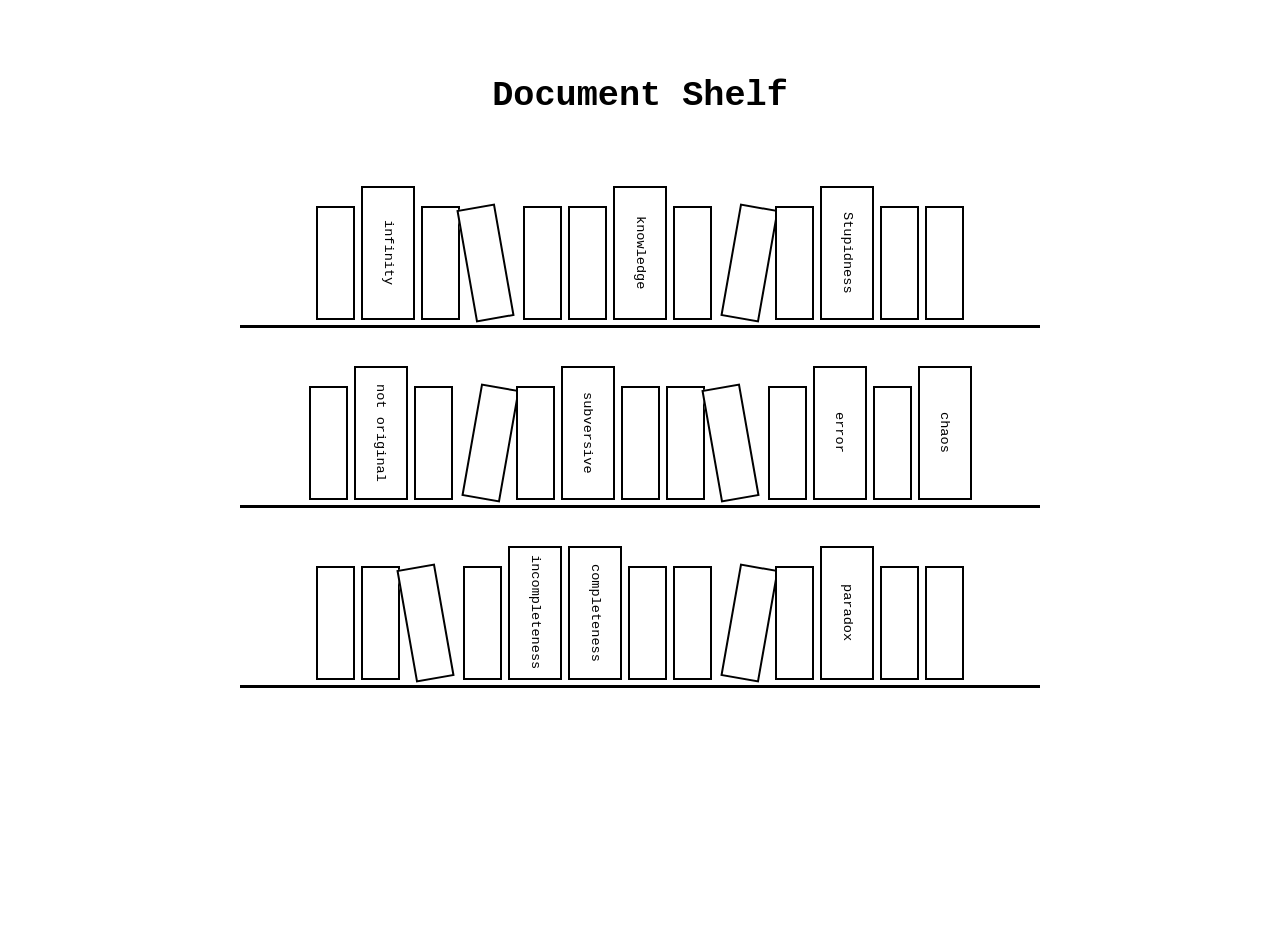
<file: index.html>
<!DOCTYPE html>
<html lang="en">
<head>
    <meta charset="UTF-8">
    <meta name="viewport" content="width=device-width, initial-scale=1.0">
    <title>Document Shelf - Expanded</title>
    <link rel="stylesheet" href="style.css">
</head>
<body>

    <div id="home-screen">
        <h1 class="main-title">Document Shelf</h1>
        
        <div class="shelf-container">
            <div class="shelf-row">
                <div class="book"></div>
                <div class="book selectable" data-label="infinity"><span>infinity</span></div>
                <div class="book"></div>
                <div class="book tilted-left"></div>
                <div class="book"></div>
                <div class="book"></div>
                <div class="book selectable" data-label="knowledge"><span>knowledge</span></div>
                <div class="book"></div>
                <div class="book tilted-right"></div>
                <div class="book"></div>
                <div class="book selectable" data-label="Stupidness"><span>Stupidness</span></div>
                <div class="book"></div>
                <div class="book"></div>
            </div>

            <div class="shelf-row">
                <div class="book"></div>
                <div class="book selectable" data-label="not original"><span>not original</span></div>
                <div class="book"></div>
                <div class="book tilted-right"></div>
                <div class="book"></div>
                <div class="book selectable" data-label="subversive"><span>subversive</span></div>
                <div class="book"></div>
                <div class="book"></div>
                <div class="book tilted-left"></div>
                <div class="book"></div>
                <div class="book selectable" data-label="error"><span>error</span></div>
                <div class="book"></div>
                <div class="book selectable" data-label="chaos"><span>chaos</span></div>
            </div>

            <div class="shelf-row">
                <div class="book"></div>
                <div class="book"></div>
                <div class="book tilted-left"></div>
                <div class="book"></div>
                <div class="book selectable" data-label="incompleteness"><span>incompleteness</span></div>
                <div class="book selectable" data-label="completeness"><span>completeness</span></div>
                <div class="book"></div>
                <div class="book"></div>
                <div class="book tilted-right"></div>
                <div class="book"></div>
                <div class="book selectable" data-label="paradox"><span>paradox</span></div>
                <div class="book"></div>
                <div class="book"></div>
            </div>
        </div>
    </div>

    <div id="animation-screen" class="hidden">
        <div id="back-button">Back</div>
        <div id="bouncing-text">This is none of your business</div>
    </div>

    <script src="script.js"></script>
</body>
</html>
</file>
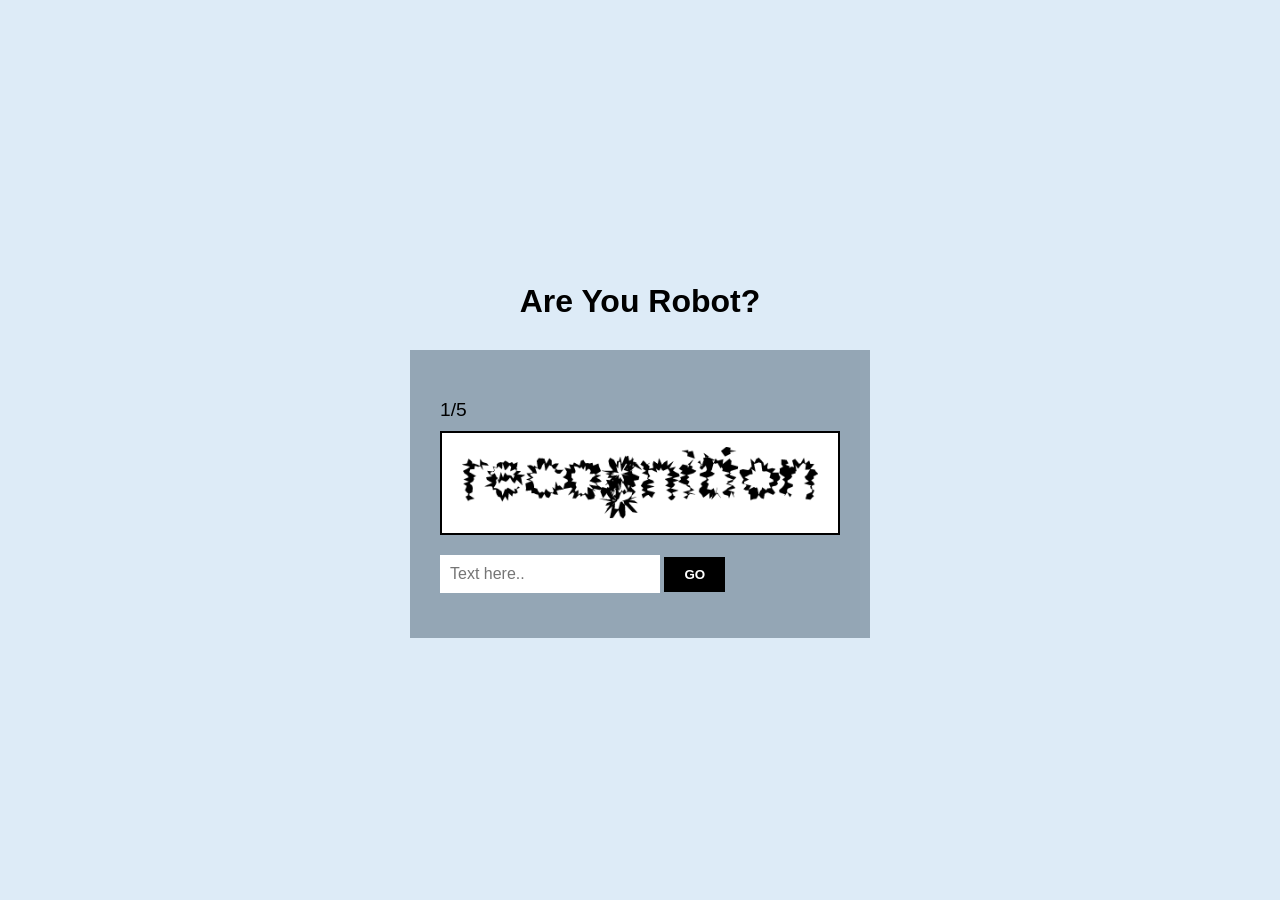
<file: 캡챠/index.html>
<!DOCTYPE html>
<html lang="english">
<head>
    <meta charset="UTF-8">
    <title>Are You Robot?</title>
    <link rel="stylesheet" href="style.css">
    <meta name="viewport" content="width=device-width, initial-scale=1.0">
</head>
<body>
    <div class="container">
        <h1>Are You Robot?</h1>
        <div class="captcha-box">
            <p id="step-counter">1/3</p>
            <div class="image-area">
                <img id="captcha-image" src="captcha1.png" alt="Captcha Image">
            </div>
            <div class="input-area">
                <input type="text" id="user-input" placeholder="Text here.." autocomplete="off">
                <button id="go-btn">GO</button>
            </div>
        </div>
    </div>
    <script src="script.js"></script>
</body>
</html>
</file>
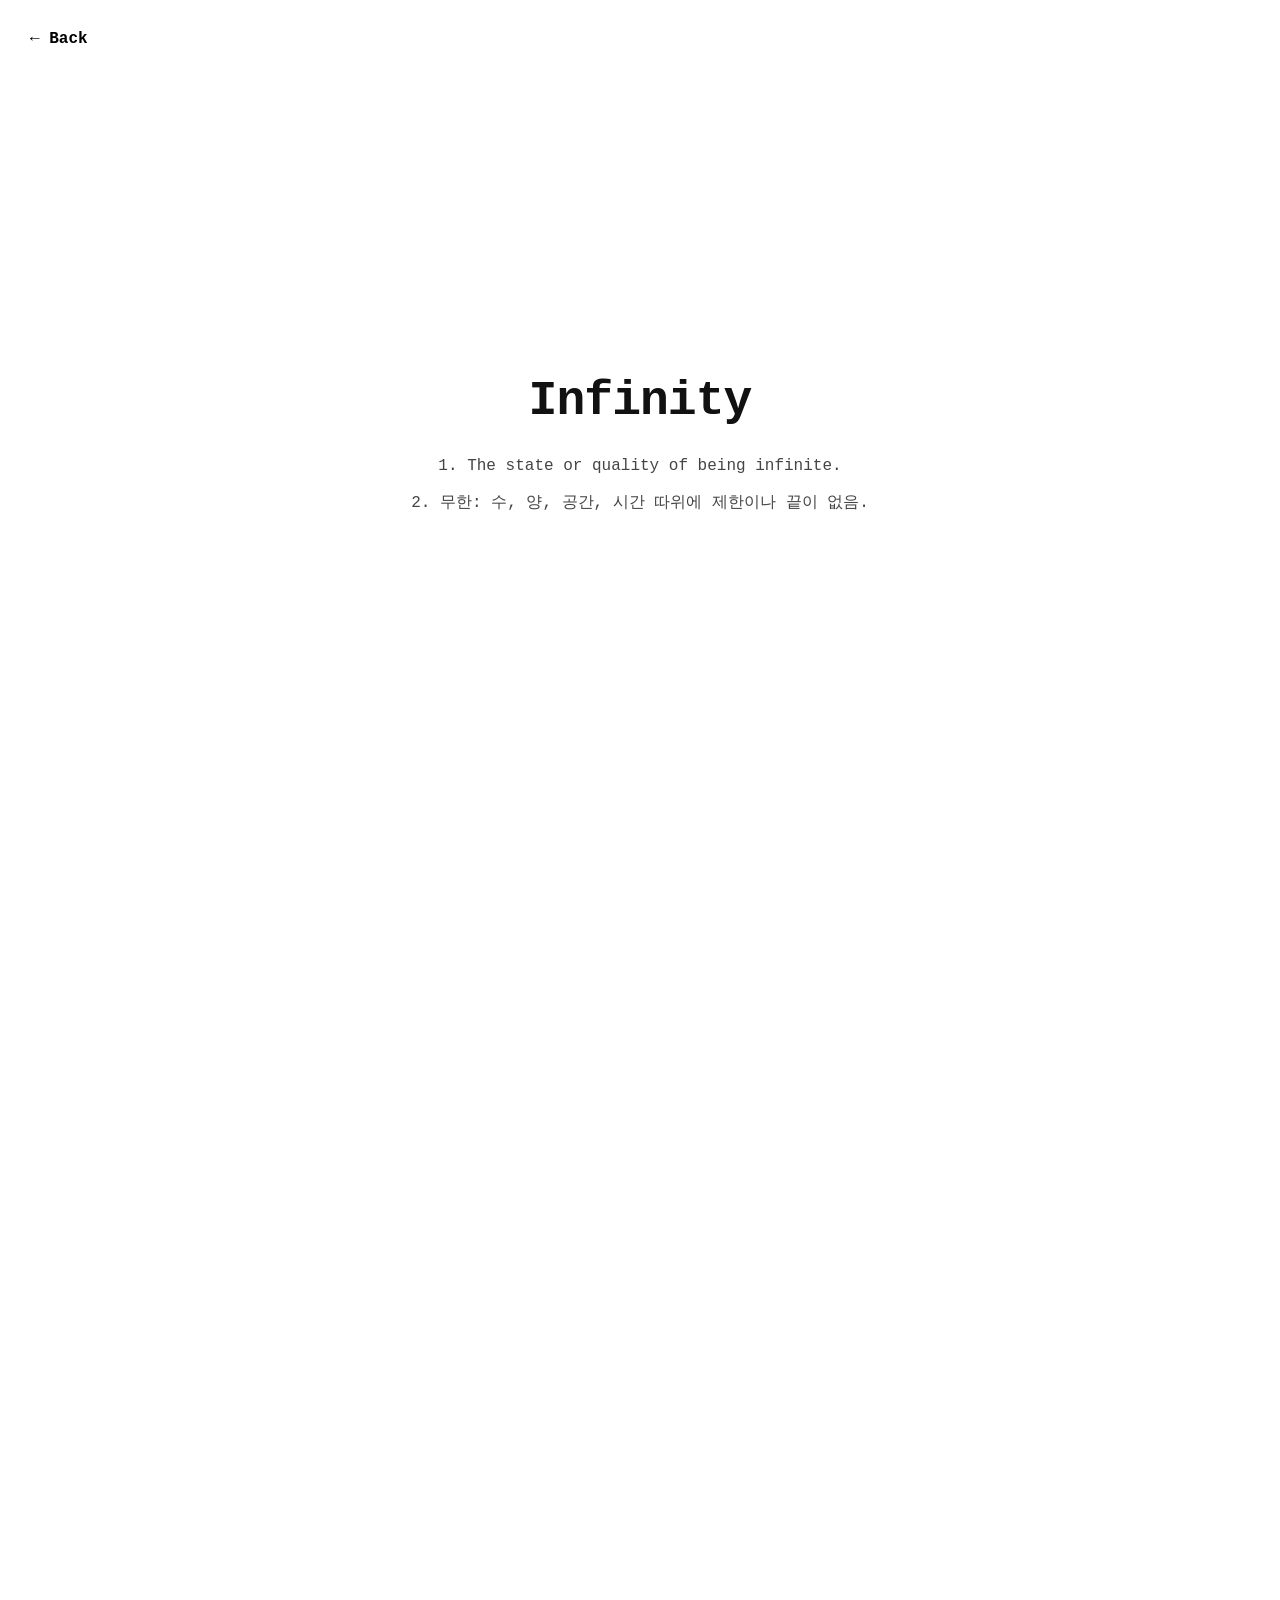
<file: document.html>
<!DOCTYPE html>
<html lang="ko">
<head>
    <meta charset="UTF-8">
    <meta name="viewport" content="width=device-width, initial-scale=1.0">
    <title>Infinity - Document</title>
    <link rel="stylesheet" href="style.css">
    <link rel="stylesheet" href="infinity-style.css">
    <style>
        .doc-body { background-color: #fff; overflow-y: auto; margin: 0; }
        .back-nav { position: fixed; top: 30px; left: 30px; cursor: pointer; font-weight: bold; z-index: 1000; }

        .definition-box h2 {
            font-size: 3rem;
            font-weight: 700;
            letter-spacing: -0.02em;
            margin: 0 0 24px 0;
            color: #111;
        }
        .definition-box p {
            font-size: 1rem;
            line-height: 1.8;
            color: #444;
            margin: 0 0 8px 0;
        }
        
        .intro-section { 
            height: 100vh; 
            display: flex; 
            justify-content: center; 
            align-items: center; 
            text-align: center;
            background: #fff; /* 배경을 다시 흰색으로 설정 */
            position: relative;
            z-index: 10;
        }
        
        .scroll-section { 
            height: 100vh; 
            display: flex; 
            justify-content: center; 
            align-items: center; 
            opacity: 0; 
            transform: translateY(50px); 
            transition: all 0.8s ease; 
            background-color: white; 
            position: relative;
            z-index: 20;
        }
        .scroll-section.active { opacity: 1; transform: translateY(0); }
        .content-box { display: flex; width: 80%; max-width: 1000px; gap: 40px; align-items: center; }
        .image-box { flex: 1; height: 500px; display: flex; justify-content: center; align-items: center; background: #f9f9f9; }
        .text-box { flex: 1; font-size: 1.1rem; line-height: 1.6; }
    </style>
</head>
<body class="doc-body">
    <div class="back-nav" onclick="location.href='index.html'">← Back</div>

    <section class="intro-section">
        <div class="definition-box fade-in-up">
            <h2>Infinity</h2>
            <p>1. The state or quality of being infinite.</p>
            <p>2. 무한: 수, 양, 공간, 시간 따위에 제한이나 끝이 없음.</p>
        </div>
    </section>

    <section class="scroll-section">
        <div class="content-box">
            <div class="image-box"><img src="viewpoint2.png" alt="Infinity Image 1" style="width: 100%; height: 100%; object-fit: cover;"></div>
            <div class="text-box">
                <strong>Library Of Babel </strong><br>
                The Library of Babel symbolizes infinite truths that we cannot attain. 
                Although humans can never reach the end, they do not give up and strive
                 to find meaning within it. Ultimately, this space serves as a stage 
                 that visually demonstrates 'the fate of humans living today yearning 
                 for the impossible.'
            </div>
        </div>
    </section>

    <section class="scroll-section">
        <div class="content-box" style="flex-direction: row-reverse;">
            <div class="image-box"><img src="viewpoint.png" alt="Infinity Image 1" style="width: 100%; height: 100%; object-fit: cover;"></div>
            <div class="text-box">
                <strong>Progress</strong><br>
                The space was implemented using Blender and Three.js. Users can freely explore the space.
            </div>
        </div>
    </section>

    <section class="typing-section">
        <div id="babel-text"></div>
    </section>

    <script>
        // 배경색 변경 로직 (기존 유지)
        window.addEventListener('scroll', () => {
            const scrollY = window.scrollY;
            const windowHeight = window.innerHeight;
            const body = document.body;
            if (scrollY > windowHeight * 0.5) {
                body.classList.add('dark-mode');
            } else {
                body.classList.remove('dark-mode');
            }
        });

        // 섹션 나타나기 효과 (기존 유지)
        const observer = new IntersectionObserver((entries) => {
            entries.forEach(entry => {
                if (entry.isIntersecting) entry.target.classList.add('active');
            });
        }, { threshold: 0.2 });
        document.querySelectorAll('.scroll-section').forEach(section => observer.observe(section));

        // [추가] 바벨의 도서관 랜덤 타이핑 로직
        const babelTextContainer = document.getElementById('babel-text');
        const chars = "abcdefghijklmnopqrstuvwxyz, ."; // 소설 속 25개의 기호 컨셉
        let typingInterval;

        function startBabelTyping() {
            if (typingInterval) return;
            typingInterval = setInterval(() => {
                const randomChar = chars.charAt(Math.floor(Math.random() * chars.length));
                babelTextContainer.innerText += randomChar;
                
                // 스크롤을 자동으로 아래로 밀어주어 계속 써지는 느낌 강조 (선택 사항)
                // window.scrollTo(0, document.body.scrollHeight);
            }, 20); // 타이핑 속도 (낮을수록 빠름)
        }

        // 타이핑 섹션이 보이면 시작
        const typingObserver = new IntersectionObserver((entries) => {
            entries.forEach(entry => {
                if (entry.isIntersecting) startBabelTyping();
            });
        }, { threshold: 0.1 });
        typingObserver.observe(document.querySelector('.typing-section'));
    </script>
</body>
</html>
</file>
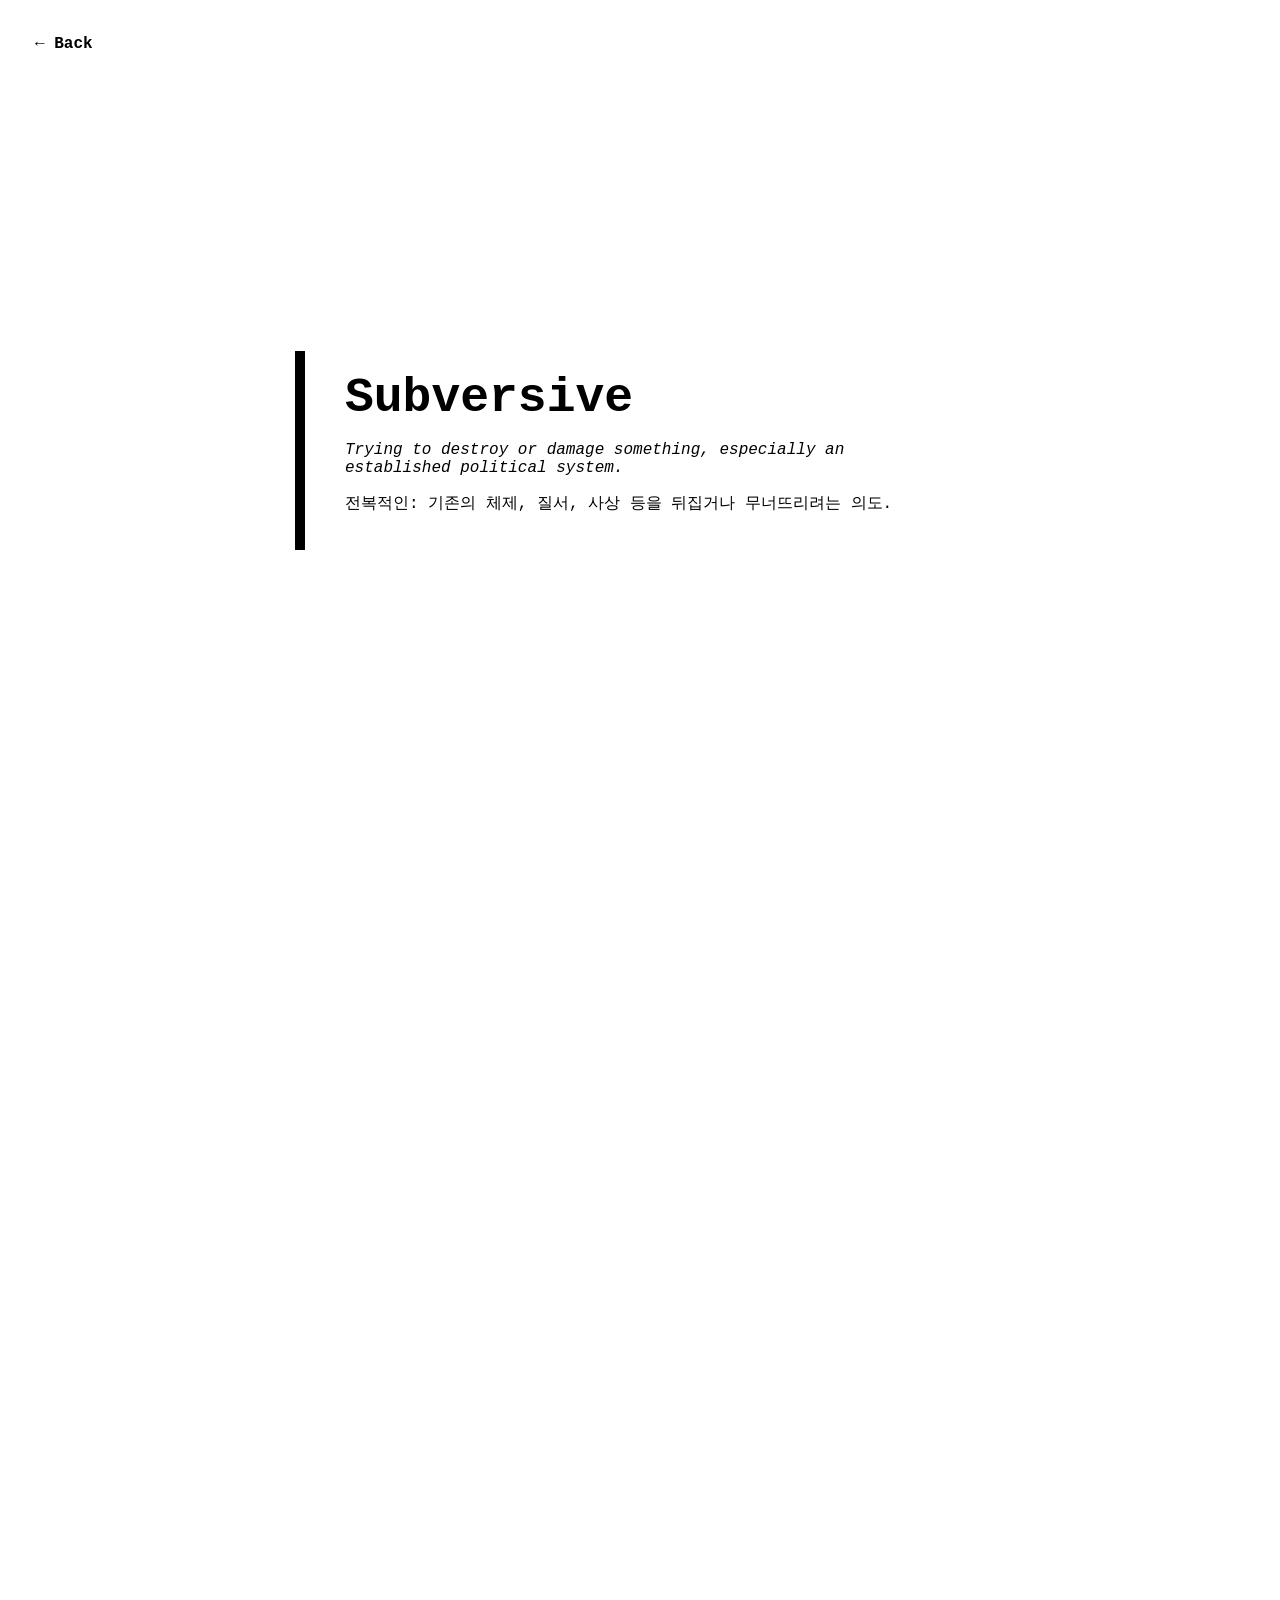
<file: document2.html>
<!DOCTYPE html>
<html lang="en">
<head>
    <meta charset="UTF-8">
    <meta name="viewport" content="width=device-width, initial-scale=1.0">
    <title>Subversive - Document</title>
    <link rel="stylesheet" href="style.css">
    <style>
        /* 기본 스타일 */
        .doc-body { background-color: #fff; overflow-y: auto; margin: 0; overflow-x: hidden;}
        .back-nav { position: fixed; top: 30px; left: 30px; cursor: pointer; font-weight: bold; z-index: 1000; background: rgba(255,255,255,0.8); padding: 5px;}
        
        /* Intro Section 스타일 */
        .intro-section { height: 100vh; display: flex; justify-content: center; align-items: center; }

        /* --- Intro 등장 애니메이션 --- */
        .definition-box {
            border-left: 10px solid #000;
            padding: 20px 40px;
            max-width: 600px;
            opacity: 0; /* 초기 상태 투명 */
            transform: translateX(-20px);
            animation: introReveal 1s cubic-bezier(0.22, 0.61, 0.36, 1) forwards;
            animation-delay: 0.2s;
        }

        .definition-box h2 { 
            overflow: hidden; /* 글자가 밑에서 올라오게 하기 위해 필요 */
        }

        .definition-box h2 span {
            display: inline-block;
            opacity: 0;
            transform: translateY(100%);
            animation: titleSlide 0.8s cubic-bezier(0.22, 1, 0.36, 1) forwards;
            animation-delay: 0.5s;
        }

        @keyframes introReveal {
            to {
                opacity: 1;
                transform: translateX(0);
            }
        }

        @keyframes titleSlide {
            to {
                opacity: 1;
                transform: translateY(0);
            }
        }

        /* Scroll Section 스타일 */
        .scroll-section { 
            height: 100vh; 
            display: flex; 
            flex-direction: column; 
            justify-content: center; 
            align-items: center; 
            opacity: 0; 
            transform: translateY(50px);
            transition: all 1.2s ease; /* 서서히 나타나는 효과 */
        }
        .scroll-section.active { 
            opacity: 1; 
            transform: translateY(0);
        }
        
        .photo-frame { width: 70%; max-width: 800px; margin-bottom: 20px; overflow: hidden; }
        .photo-frame img { width: 100%; display: block; filter: grayscale(100%); }
        .desc-text { width: 70%; max-width: 800px; background: #000; color: #fff; padding: 20px; box-sizing: border-box; }

        /* --- [수정] CAPTCHA STREAM SECTION 스타일 --- */
        .captcha-stream-section {
            min-height: 250vh; /* 스크롤 길이를 더 충분히 확보 (이미지 분산을 위해) */
            position: relative;
            background-color: #fff;
            /* [수정] 상단 패딩을 대폭 늘려 전체적으로 더 아래쪽에서 시작하게 함 */
            padding: 400px 0 100px 0; 
            overflow: hidden; /* 이미지가 화면 가로 밖으로 나가는 것 방지 */
        }

        #captcha-stream-container {
            width: 100%;
            height: 100%;
            position: relative;
        }

        /* 나타날 개별 이미지 박스 스타일 */
        .floating-captcha {
            position: absolute;
            width: 250px; /* 이미지 박스 기본 너비 */
            padding: 15px;
            background: #000; /* 검은색 배경 */
            opacity: 0; /* 초기 상태 투명 */
            transform: translateY(30px) scale(0.9); /* 살짝 아래, 작게 시작 */
            transition: opacity 1.5s ease, transform 1.2s ease; /* 서서히 나타나는 효과 */
            z-index: 5;
            will-change: transform, opacity; /* 최적화 */
        }

        .floating-captcha img {
            width: 100%;
            display: block;
            filter: grayscale(100%) invert(1); /* 이미지를 흑백 반전하여 '전복' 느낌 강조 */
        }

        /* 서서히 나타나는 클래스 (JS로 추가) */
        .floating-captcha.visible {
            opacity: 1;
            transform: translateY(0) scale(1) rotate(var(--rand-rotate)); /* 원래 크기, 회전 적용 */
        }

    </style>
</head>
<body class="doc-body">
    <div class="back-nav" onclick="location.href='index.html'">← Back</div>

    <section class="intro-section">
        <div class="definition-box">
            <h2 style="font-size: 3rem; margin: 0;"><span>Subversive</span></h2>
            <p style="font-style: italic;">Trying to destroy or damage something, especially an established political system.</p>
            <p>전복적인: 기존의 체제, 질서, 사상 등을 뒤집거나 무너뜨리려는 의도.</p>
        </div>
    </section>

    <section class="scroll-section">
        <div class="photo-frame">
            <img src="captcha.png">
        </div>
        <div class="desc-text">
            <strong>Breaking the Rules</strong><br><br>
            <em>Prove you are human by identifying the subversion.</em>
        </div>
    </section>

    <section class="captcha-stream-section">
        <div id="captcha-stream-container">
            </div>
    </section>

    <script>
        // --- 기존 IntersectionObserver 로직 ---
        const generalObserver = new IntersectionObserver((entries) => {
            entries.forEach(entry => {
                if (entry.isIntersecting) entry.target.classList.add('active');
            });
        }, { threshold: 0.3 });

        document.querySelectorAll('.scroll-section').forEach(section => generalObserver.observe(section));


        // --- [수정] 랜덤 CAPTCHA STREAM 로직 ---

        const streamContainer = document.getElementById('captcha-stream-container');
        // 나타날 이미지 소스 배열 (실제 이미지 파일명으로 변경하세요)
        // 간격을 더 잘 벌리기 위해 이미지를 몇 개 더 추가하는 것을 추천합니다. (현재 8개)
        const captchaImages = [
            'captcha1.png', 'captcha2.png', 'captcha3.png', 'captcha4.png',
            'captcha5.png', 'captcha6.png', 'captcha7.png', 'captcha8.png'
            , 'captcha10.png', 'captcha11.png', 'captcha12.png', 'captcha13.png',

        ];
        let currentImageIndex = 0;
        let streamStarted = false;

        // 이미지를 랜덤하게 생성하여 배치하는 함수
        function placeAndRevealCaptcha() {
            if (currentImageIndex >= captchaImages.length) return; // 모든 이미지가 다 나왔으면 종료

            const captchaWrap = document.createElement('div');
            captchaWrap.className = 'floating-captcha';

            const img = document.createElement('img');
            img.src = captchaImages[currentImageIndex]; // 이미지 경로 설정
            img.alt = `Subversive CAPTCHA ${currentImageIndex + 1}`;

            captchaWrap.appendChild(img);

            // --- [수정 포인트] 뭉치지 않게 간격을 벌려서 배치하는 로직 ---

            // 1. 가로 배치 (기존 랜덤 유지)
            const containerWidth = streamContainer.offsetWidth;
            const boxWidth = 280; // 박스 너비(250) + 여백
            const randX = Math.random() * (containerWidth - boxWidth);

            // 2. [핵심 수정] 세로 배치 - 뭉치지 않게 순차적으로 아래로 내림
            // 전체 가용 세로 높이를 이미지 개수로 나누어 각 이미지의 '영역'을 지정
            // min-height: 250vh를 기준으로 이미지들이 분산되도록 함.
            const totalStreamHeight = window.innerHeight * 2; // 대략적인 가용 스크롤 높이 (2vh)
            const numImages = captchaImages.length;
            
            // 이미지 간의 대략적인 수직 간격
            const verticalStep = totalStreamHeight / numImages;
            
            // 현재 이미지의 기준 세로 위치 (순서대로 아래로 내림)
            const baseTop = currentImageIndex * verticalStep;
            
            // 기준 위치에서 약간의 랜덤 변위 추가 (너무 일직선으로 보이지 않게)
            // 박스 세로 높이(대략 200px)를 고려하여 여백 설정
            const randY = baseTop + (Math.random() * (verticalStep - 200));

            // 랜덤 회전 각도 (-20도 ~ 20도)
            const randRotate = (Math.random() - 0.5) * 40; 

            // 스타일 적용
            captchaWrap.style.left = `${randX}px`;
            captchaWrap.style.top = `${randY}px`;
            // CSS 변수로 랜덤 회전값 전달
            captchaWrap.style.setProperty('--rand-rotate', `${randRotate}deg`);

            streamContainer.appendChild(captchaWrap);

            // 살짝 지연 후 visible 클래스를 추가하여 서서히 나타나게 함
            setTimeout(() => {
                captchaWrap.classList.add('visible');
            }, 100);

            currentImageIndex++;

            // 일정 시간 뒤 다음 이미지 생성 (하나 둘 서서히 나타나는 효과)
            if (currentImageIndex < captchaImages.length) {
                // 간격을 느끼도록 나타나는 시간차를 살짝 조절 가능 (현재 1.2초)
                setTimeout(placeAndRevealCaptcha, 1200); 
            }
        }

        // 스크롤 감지 Observer (Captcha Stream 전용)
        const streamObserver = new IntersectionObserver((entries) => {
            entries.forEach(entry => {
                // 해당 섹션이 화면에 보이기 시작하면 스트림 시작 (한 번만 실행)
                if (entry.isIntersecting && !streamStarted) {
                    streamStarted = true;
                    placeAndRevealCaptcha();
                    // 스트림 시작 후 오차범위를 줄이기 위해 빠르게 감시 해제
                    streamObserver.unobserve(entry.target);
                }
            });
        }, { threshold: 0.05 }); // 섹션이 조금이라도 보이면 더 빠르게 시작하도록 임계값 낮춤

        if (streamContainer) {
            // .captcha-stream-section 전체를 감시하여 상단 패딩 영역부터 스크롤을 인식하게 함
            streamObserver.observe(document.querySelector('.captcha-stream-section'));
        }
    </script>
</body>
</html>
</file>
<file: style.css>
body, html {
    margin: 0;
    padding: 0;
    width: 100%;
    height: 100%;
    font-family: 'Courier New', Courier, monospace;
    overflow-x: hidden;
    background-color: #fff;
}

/* 메인 홈 화면 레이아웃 */
#home-screen {
    display: flex;
    flex-direction: column;
    align-items: center;
    padding-top: 40px;
    min-height: 100vh;
}

.main-title {
    font-size: 2.2rem;
    margin-bottom: 50px;
    padding: 12px 25px;
    background: #fff;
    z-index: 10;
}

.shelf-container {
    width: 100%;
    display: flex;
    flex-direction: column;
    align-items: center;
}

/* 책장 줄: 다시 처음처럼 너비 제한 (800px) */
.shelf-row {
    display: flex;
    align-items: flex-end;
    width: 90%;
    max-width: 800px; /* 다시 처음의 책장 선 길이로 복구 */
    border-bottom: 3px solid #000;
    height: 150px;
    margin-bottom: 30px;
    padding-bottom: 2px;
    box-sizing: border-box;
    justify-content: center;
}

/* 책 스타일: 크기를 조금 줄임 */
.book {
    width: 35px; /* 40px에서 35px로 축소 */
    height: 110px; /* 130px에서 110px로 축소 */
    border: 2px solid #000;
    margin: 3px;
    background: #fff;
    transition: transform 0.3s ease, background-color 0.3s ease;
    position: relative;
    flex-shrink: 0;
}

/* 텍스트가 있는 책: 크기 조절 및 텍스트 중앙화 */
.selectable {
    cursor: pointer;
    width: 50px; /* 60px에서 50px로 축소 */
    height: 130px; /* 155px에서 130px로 축소 */
    display: flex;
    align-items: center; /* 세로 중앙 정렬 */
    justify-content: center; /* 가로 중앙 정렬 */
}

.selectable span {
    writing-mode: vertical-rl;
    text-orientation: mixed;
    font-size: 0.85rem;
    white-space: nowrap;
    /* absolute 위치 대신 flex로 중앙 배치 관리 */
}

/* 마우스 호버 효과 */
.selectable:hover {
    transform: translateY(-15px) scale(1.05);
    background-color: #f8f8f8;
}

/* 기울어진 책들 */
.tilted-left { transform: rotate(-10deg); margin-right: 15px; }
.tilted-right { transform: rotate(10deg); margin-left: 15px; }

/* 애니메이션 화면 (동일) */
#animation-screen {
    position: fixed;
    top: 0;
    left: 0;
    width: 100vw;
    height: 100vh;
    background: white;
    z-index: 100;
    overflow: hidden;
}

.hidden { display: none; }

#back-button {
    position: absolute;
    top: 20px;
    left: 20px;
    padding: 10px 15px;
    cursor: pointer;
    font-weight: bold;
    background: white;
    z-index: 101;
}

#bouncing-text {
    position: absolute;
    white-space: nowrap;
    font-size: 1.8rem;
    font-weight: bold;
    padding: 10px;
    user-select: none;
}

/* 모바일 뷰 최적화: 잘리지 않게 조정 */
@media (max-width: 768px) {
    .main-title { font-size: 1.5rem; margin-bottom: 30px; }
    .shelf-row { 
        width: 95%; /* 모바일 화면 너비에 맞춤 */
        height: 100px; 
        margin-bottom: 20px;
    }
    .book { 
        width: 20px; /* 모바일에서 더 슬림하게 */
        height: 70px; 
        margin: 2px; 
    }
    .selectable { 
        width: 35px; 
        height: 85px; 
    }
    .selectable span { font-size: 0.65rem; }
    .tilted-left { margin-right: 8px; }
    .tilted-right { margin-left: 8px; }
    #bouncing-text { font-size: 1.1rem; }
}
</file>
<file: 캡챠/style.css>
body {
    margin: 0;
    display: flex;
    justify-content: center;
    align-items: center;
    height: 100vh;
    background-color: #DDEBF7; /* 연한 하늘색 배경 */
    font-family: Arial, sans-serif;
}

.container {
    text-align: center;
    width: 100%;
}

h1 { 
    font-weight: bold;
    margin-bottom: 30px;
}

.captcha-box {
    background-color: #94A6B5; /* 회색 박스 */
    width: 400px;
    margin: 0 auto;
    padding: 30px;
    text-align: left;
}

#step-counter {
    font-size: 1.2rem;
    margin-bottom: 10px;
}

.image-area {
    background-color: white;
    border: 2px solid black;
    height: 100px;
    display: flex;
    justify-content: center;
    align-items: center;
    margin-bottom: 20px;
}

.image-area img {
    max-width: 90%;
    max-height: 90%;
}


#user-input {
    flex-grow: 1;
    border: none;
    padding: 10px;
    font-size: 1rem;
    outline: none;
}

#go-btn {
    background-color: black;
    color: white;
    border: none;
    padding: 10px 20px;
    cursor: pointer;
    font-weight: bold;
}

#go-btn:hover {
    background-color: #333;
}

/* 화면 너비가 480px 이하일 때 적용되는 스타일 (핸드폰용) */
@media (max-width: 480px) {
    .captcha-box {
        width: 90%; /* 고정 너비 대신 화면의 90% 사용 */
        padding: 20px;
        margin: 0 10px;
    }

    h1 {
        font-size: 1.5rem; /* 제목 크기를 살짝 줄임 */
        margin-bottom: 20px;
    }

    .image-area {
        height: 80px; /* 이미지 영역 높이 조절 */
    }

    #user-input, #go-btn {
        font-size: 1rem;
        padding: 12px; /* 터치하기 편하게 패딩을 늘림 */
    }
}
</file>
<file: infinity-style.css>
/* 중앙 정의 박스 강조 */
.definition-box {
    position: relative;
    z-index: 10;
    backdrop-filter: blur(12px);
    -webkit-backdrop-filter: blur(12px);
    border: none;
    padding: 50px 60px;
    max-width: 600px;
    border-radius: 4px;
    opacity: 0; /* 초기 상태 투명 */
}

/* 정의 박스 등장 애니메이션 */
.definition-box.fade-in-up {
    animation: fadeInUp 1.2s cubic-bezier(0.22, 0.61, 0.36, 1) forwards;
    animation-delay: 0.3s;
}

@keyframes fadeInUp {
    from {
        opacity: 0;
        transform: translateY(24px);
        letter-spacing: 0.05em;
    }
    to {
        opacity: 1;
        transform: translateY(0);
        letter-spacing: normal;
    }
}

/* 기존 스타일 하단에 추가 */

.typing-section {
    min-height: 100vh;
    padding: 60px 40px;
    box-sizing: border-box;
    display: flex;
    justify-content: flex-start;
    align-items: flex-start;
    z-index: 30;
    position: relative;
    background: transparent !important;
}

#babel-text {
    font-family: 'Courier New', Courier, monospace;
    font-size: 1.1rem;
    line-height: 1.6;
    word-break: break-all; /* 가로가 꽉 차면 무조건 줄바꿈 */
    color: #111;
    transition: color 0.5s ease;
    width: 100%;
    white-space: pre-wrap; /* 공백 유지 */
}

/* 다크모드일 때 글자색 변경 */
.doc-body.dark-mode #babel-text {
    color: rgba(255, 255, 255, 0.8);
}
</file>
